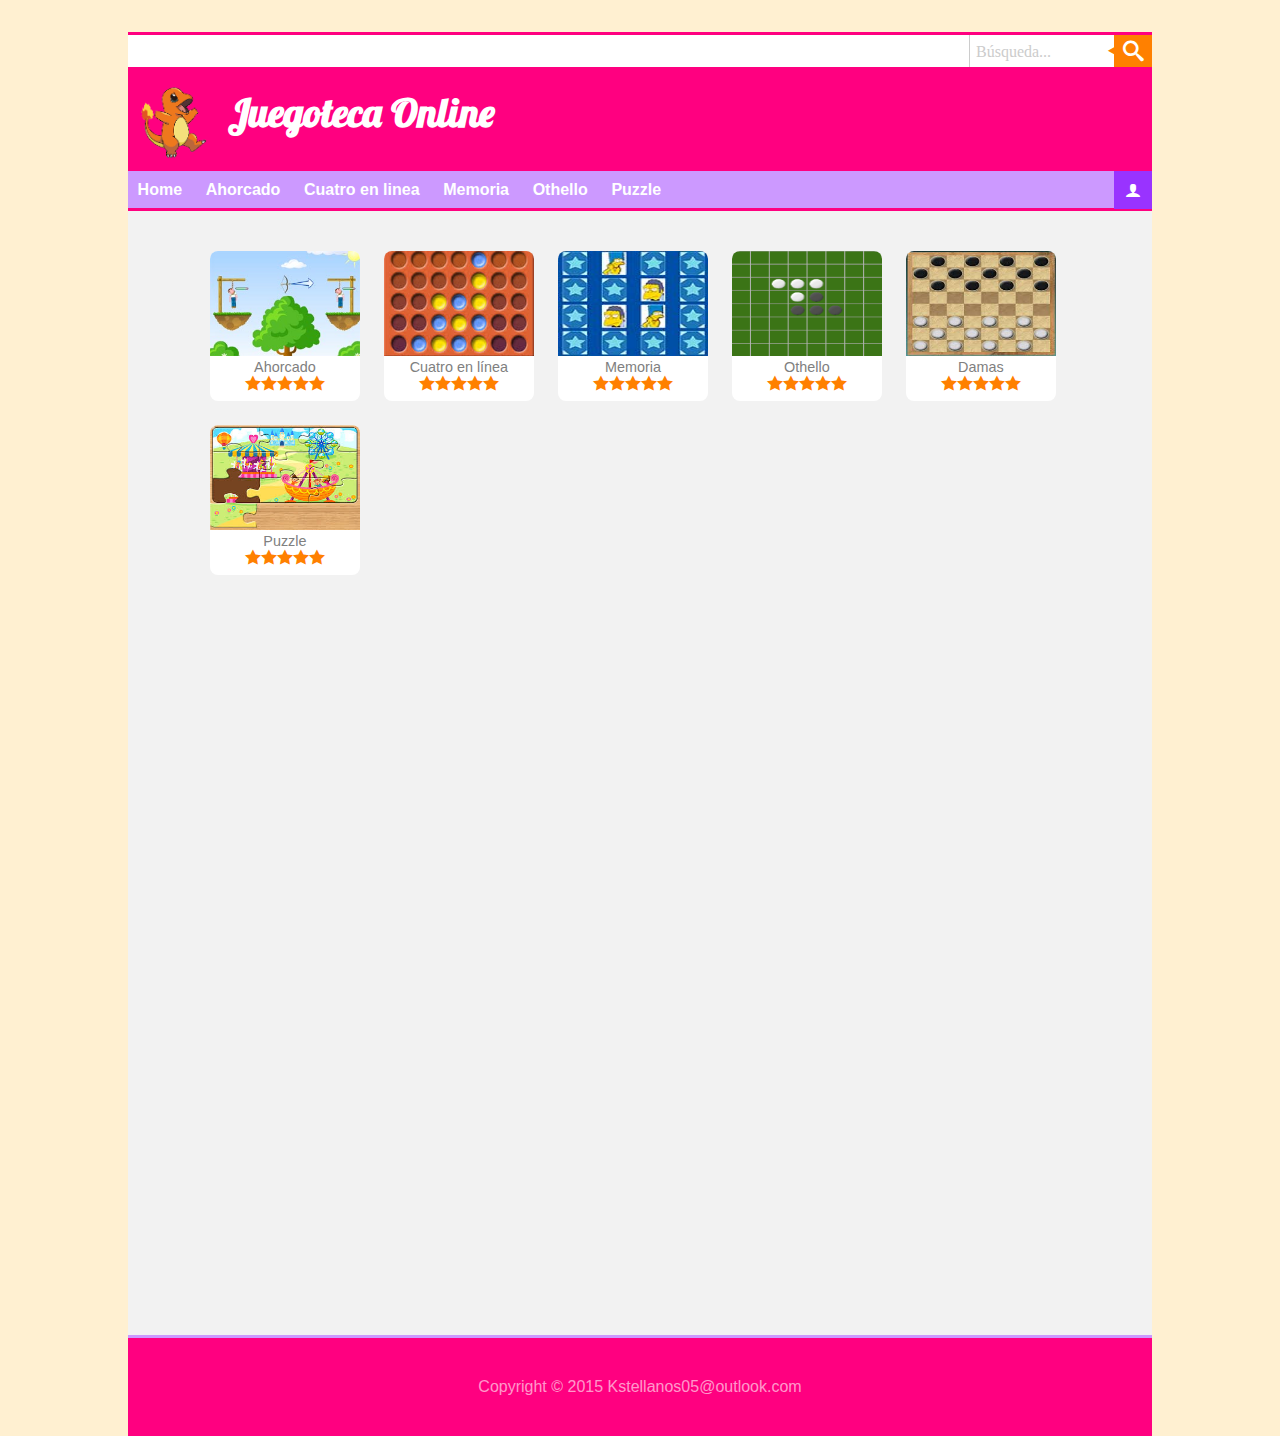
<file: index.html>
<!DOCTYPE html>
<html lang="es">
	<head>
		<meta charset="UTF-8">
		<title>Juegoteca Online</title>
		<link rel="stylesheet" href="css/normalize.css">
		<link rel="stylesheet" href="css/estilos.css">
		<script type="text/javascript" src="js/jquery.js"></script>
		<script type="text/javascript" src="js/animaciones.js"></script>
	</head>
	<body>
		<div id="contenido">
			<header>
				<form id="formulario" class="icon-triangle-left">
					<input type="search" value="Búsqueda..." id="txtBuscar">
					<button type="submit" class="icon-search"></button>
				</form>
				<figure>
					<img src="img/logo.png" alt="logotipo">
				</figure>
				<h1>Juegoteca Online</h1>
			</header>

			<nav>
				<ul>
					<li><a href="index.html">Home</a></li>
					<li><a href="">Ahorcado</a></li>
					<li><a href="">Cuatro en linea</a></li>
					<li><a href="">Memoria</a></li>
					<li><a href="othello.html">Othello</a></li>
					<li><a href="">Puzzle</a></li>	
					<li id="login"><a href="" class="icon-user"></a></li>
				</ul>
				<p class="icon-triangle-down">Iniciar Sesión</p>
			</nav>

			<section>
				<article>
					<a href="">
						<div class="item" id="imgjuego1">
						
						</div>
						<div class="datos">
							<p>Ahorcado</p>
							<div class="icon-star-full"></div>
						</div>
					</a>
				</article>
				<article>
					<a href="">
						<div class="item" id="imgjuego2">
						
						</div>
						<div class="datos">
							<p>Cuatro en línea</p>
							<div class="icon-star-full"></div>
						</div>
					</a>
				</article>
				<article>
					<a href="">
						<div class="item" id="imgjuego3">
						
						</div>
						<div class="datos">
							<p>Memoria</p>
							<div class="icon-star-full"></div>
						</div>
					</a>
				</article>
				<article>
					<a href="othello.html">
						<div class="item" id="imgjuego4">
						
						</div>
						<div class="datos">
							<p>Othello</p>
							<div class="icon-star-full"></div>
						</div>
					</a>
				</article>
				<article>
					<a href="">
						<div class="item" id="imgjuego5">
						
						</div>
						<div class="datos">
							<p>Damas</p>
							<div class="icon-star-full"></div>
						</div>
					</a>
				</article>
				<article>
					<a href="">
						<div class="item" id="imgjuego6">
						
						</div>
						<div class="datos">
							<p>Puzzle</p>
							<div class="icon-star-full"></div>
						</div>
					</a>
				</article>
			</section>

			<footer>
				<p>Copyright &copy; 2015 Kstellanos05@outlook.com</p>
			</footer>
		</div>
	</body>
</html>
</file>
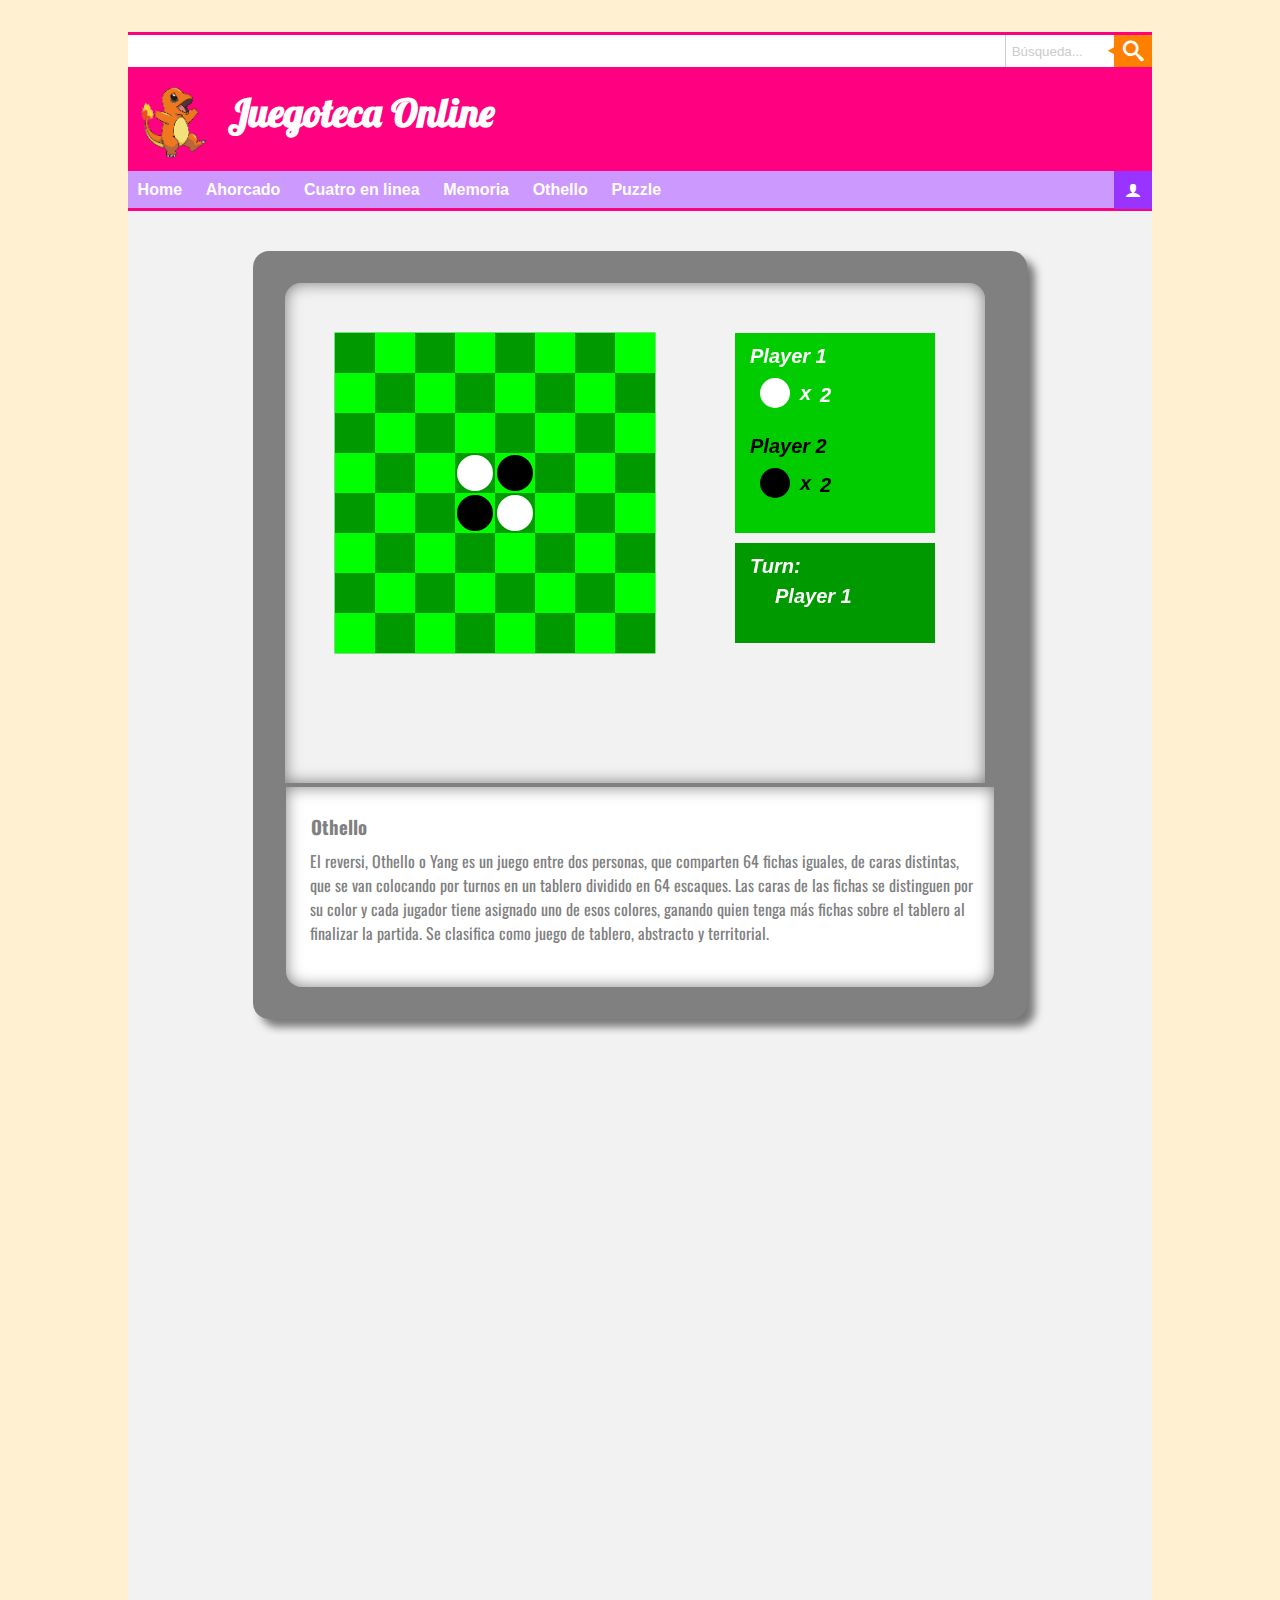
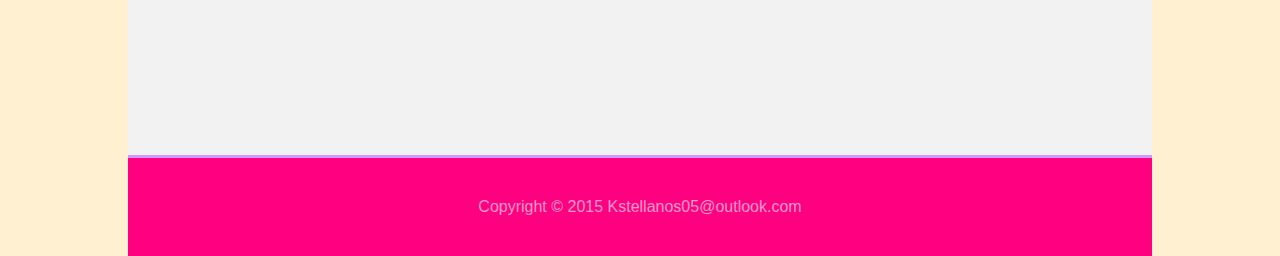
<file: othello.html>
<!DOCTYPE html>
<html lang="es">
	<head>
		<meta charset="UTF-8">
		<title>Juegoteca Online</title>
		<link rel="stylesheet" href="css/estilos.css">
		<script type="text/javascript" src="js/jquery.js"></script>
		<script type="text/javascript" src="js/animaciones.js"></script>
	</head>
	<body>
		<div id="contenido">
			<header>
				<form id="formulario" class="icon-triangle-left">
					<input type="search" value="Búsqueda..." id="txtBuscar">
					<button type="submit" class="icon-search"></button>
				</form>
				<figure>
					<img src="img/logo.png" alt="logotipo">
				</figure>
				<h1>Juegoteca Online</h1>
			</header>

			<nav>
				<ul>
					<li><a href="index.html">Home</a></li>
					<li><a href="">Ahorcado</a></li>
					<li><a href="">Cuatro en linea</a></li>
					<li><a href="">Memoria</a></li>
					<li><a href="othello.html">Othello</a></li>
					<li><a href="">Puzzle</a></li>
					<li id="login"><a href="" class="icon-user"></a></li>
				</ul>
				<p class="icon-triangle-down">Iniciar Sesión</p>
			</nav>

			<section>
				<div id="contenedorcanvas">
					<canvas height="500" width="700" id="lienzo">
						Tu navegador no soporta HTML5.
					</canvas>
					<div class="instrucciones">
						<div id="contieneinstrucciones">
							<h3>Othello</h3>
							<p>
								El reversi, Othello o Yang es un juego entre dos personas, que comparten 64 fichas iguales, de caras distintas, que se van colocando por turnos en un tablero dividido en 64 escaques. Las caras de las fichas se distinguen por su color y cada jugador tiene asignado uno de esos colores, ganando quien tenga más fichas sobre el tablero al finalizar la partida. Se clasifica como juego de tablero, abstracto y territorial.
							</p>
						</div>
					</div>
				</div>
			</section>

			<footer>
				<p>Copyright &copy; 2015 Kstellanos05@outlook.com</p>
			</footer>
		</div>

		<audio src="audios/tocar.mp3" id="soltar">
		</audio>
		<audio src="audios/fin.mp3" id="fin">
		</audio>

		<script type="text/javascript" src="js/othello.js"></script>
	</body>
</html>
</file>
<file: css/estilos.css>
@import url(http://fonts.googleapis.com/css?family=Lobster);
@import url(http://fonts.googleapis.com/css?family=Oswald:400,700);

@font-face {
	font-family: 'icomoon';
	src:url('../fonts/icomoon.eot?-7wub30');
	src:url('../fonts/icomoon.eot?#iefix-7wub30') format('embedded-opentype'),
		url('../fonts/icomoon.woff?-7wub30') format('woff'),
		url('../fonts/icomoon.ttf?-7wub30') format('truetype'),
		url('../fonts/icomoon.svg?-7wub30#icomoon') format('svg');
	font-weight: normal;
	font-style: normal;
}

[class^="icon-"], [class*=" icon-"] {
	font-family: 'icomoon';
	speak: none;
	font-style: normal;
	font-weight: normal;
	font-variant: normal;
	text-transform: none;
	line-height: 1;

	/* Better Font Rendering =========== */
	-webkit-font-smoothing: antialiased;
	-moz-osx-font-smoothing: grayscale;
}

.icon-triangle-down:before {
	color: hsla(270, 100%, 60%, .7);
	content: "\e601";
	position: absolute;
	right: 3.2em;
	top: 77.5%;
}

.icon-triangle-left:before {
	color: hsl(30, 100%, 50%);
	content: "\e600";
	display: block;
	position: absolute;
	right: 32px;
	top: 8px;
}

.icon-user:before {
	content: "\e971";
}

.icon-search:before {
	content: "\e986";
}

.icon-star-full:before {
	color: hsl(30, 100%, 50%);
	content: "\e9d9 \e9d9 \e9d9 \e9d9 \e9d9";
}

*{
	margin: 0;
	padding: 0;
}
article{
	background: white;
	border-radius: .5em;
	float: left;
	height: 150px;
	margin-bottom: 1.5em;
	margin-right: 1.5em; 
	width: 150px;
}
article:nth-child(5){
	margin-right: 0;
}
article a{
	text-decoration: none;
}
body{
	background: hsl(40, 100%, 91%);
	font-family: Arial;
	font-size: 16px;
}
footer{
	color: rgba(255,255,255,.6);
	background: hsl(330, 100%, 50%);
	border-top: 3px solid hsl(270, 100%, 80%);
	margin-top: 45em;
	padding: 2.5em;
	text-align: center;
}
header{
	background: hsl(330, 100%, 50%); 
	margin-top: 2em;
	overflow: hidden;
	position: relative;
}
header figure{
	float: left;
	margin: 0;
}
header figure img{
	width: 100px;
}
header h1{
	color: white;
	float: left;
	font-family: 'Lobster', cursive;
	font-size: 2.5em;
	margin-top: .5em;
}
nav{
	background: hsl(270, 100%, 80%);
	border-bottom: 3px solid hsl(330, 100%, 50%);
	margin-bottom: 1.5em;
	position: relative;
}
nav p{
	background: hsla(270, 100%, 60%, .5);
	border-radius: .3em;
	display: none;
	color: white;
	font-size: .8em;
	padding: .2em .7em;
	position: absolute;
	right: -2.1em;
	top: -2em;
}
nav ul{
	list-style-type: none; 
}
nav ul li{
	display: inline-block;
}
nav ul li a{
	display: block;
	color: white;
	font-weight: bold;
	font-size: 1em;
	padding: .6em;
	text-decoration: none;
	transition: all .3s;
}
nav ul li a:hover{
	background: hsl(330, 100%, 50%);
}
section{
	overflow: hidden;
	padding: 1em 8%;
}
#contenedorcanvas{
	background: hsl(0, 0%, 50%);
	border-radius: 1em;
	box-shadow: .5em .5em .5em rgba(0,0,0,.5);
	margin: auto;
	padding-bottom: 2em;
	width: 90%;
}
#contenido{
	background: hsl(0, 0%, 95%);
	margin: auto;
	width: 80%;
}
#contieneinstrucciones{
	color: hsl(0, 0%, 50%);
	font-family: 'Oswald', sans-serif;
	padding: 1em;
}
#contieneinstrucciones h3{
	padding: .5em;
}
#contieneinstrucciones p{
	padding-left: .5em;
}
#formulario{
	background: white;
	border-top: 3px solid hsl(330, 100%, 50%);
	height: 2em;
	position: relative;
	text-align: right;
}
#formulario button{
	background: hsl(30, 100%, 50%);
	border: none;
	color: white;
	font-size: 1.3em;
	outline: 0;
	padding: .27em .4em;
	position: absolute;
	right: 0;
}
#formulario button:hover{
	cursor: pointer;
}
#formulario input{
	background: white;
	border: 0;
	border-left: 1px solid hsl(0, 0%, 80%);
	color: hsl(0, 0%, 80%);
	height: 100%;
	outline: 0;
	padding-left: .4em;
	width: 11em;
	transition: all .8s;
}
#formulario input:focus{
	width: 16em;
}
#imgjuego1{
	background: url(../img/ahorcado.jpg);
	background-size: 100% 100%; 
}
#imgjuego2{
	background: url(../img/cuatro.jpg);
	background-size: 100% 100%; 
}
#imgjuego3{
	background: url(../img/memoria.jpg);
	background-size: 100% 100%; 
}
#imgjuego4{
	background: url(../img/othello.png);
	background-size: 100% 100%; 
}
#imgjuego5{
	background: url(../img/damas.jpg);
	background-size: 100% 100%; 
}
#imgjuego6{
	background: url(../img/puzzle.jpg);
	background-size: 100% 100%; 
}
#lienzo{
	background: hsl(0, 0%, 95%);
	border-radius: 1em 1em 0 0;
	box-shadow: 0 0 1em rgba(0,0,0,.5) inset;
	margin-left: 2em;
	margin-top: 2em;
}
#login{
	background: hsl(270, 100%, 60%);
	float: right;
}
#login a{
	padding: .7em;
}
#login a:hover{
	background: hsl(270, 100%, 70%);
}
.datos{
	color: hsl(0, 0%, 50%);
	text-align: center;
}
.datos p{
	font-size: .9em;
	margin-top: .2em;
}
.instrucciones{
	background: white;
	border-radius: 0 0 1em 1em;
	box-shadow: 0 0 1em rgba(0,0,0,.5) inset;
	height: 200px;
	margin: auto;
	width: 91.5%;
}
.item{
	border-radius: .5em .5em 0 0;
	height: 70%;
	width: 100%;
}.mostrar{
	display: block;
}
.ocultar{
	display: none;
}
</file>
